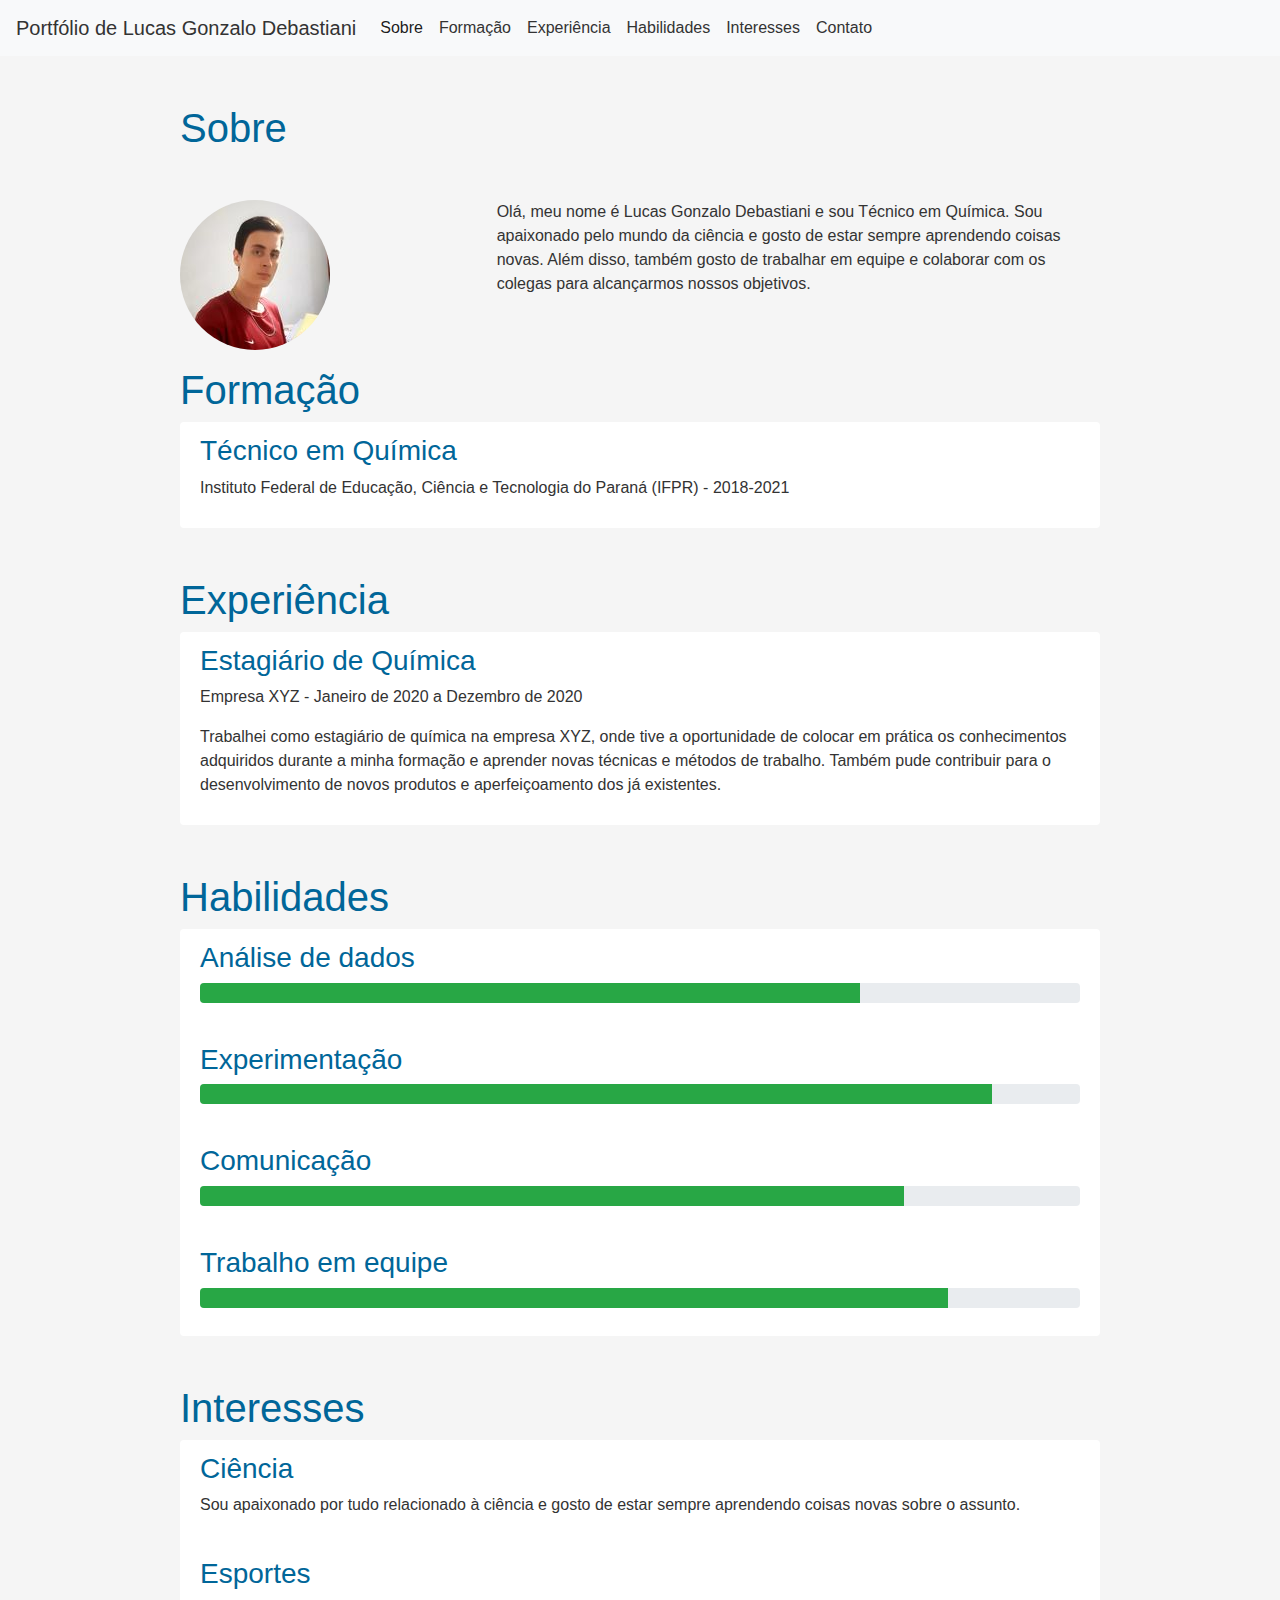
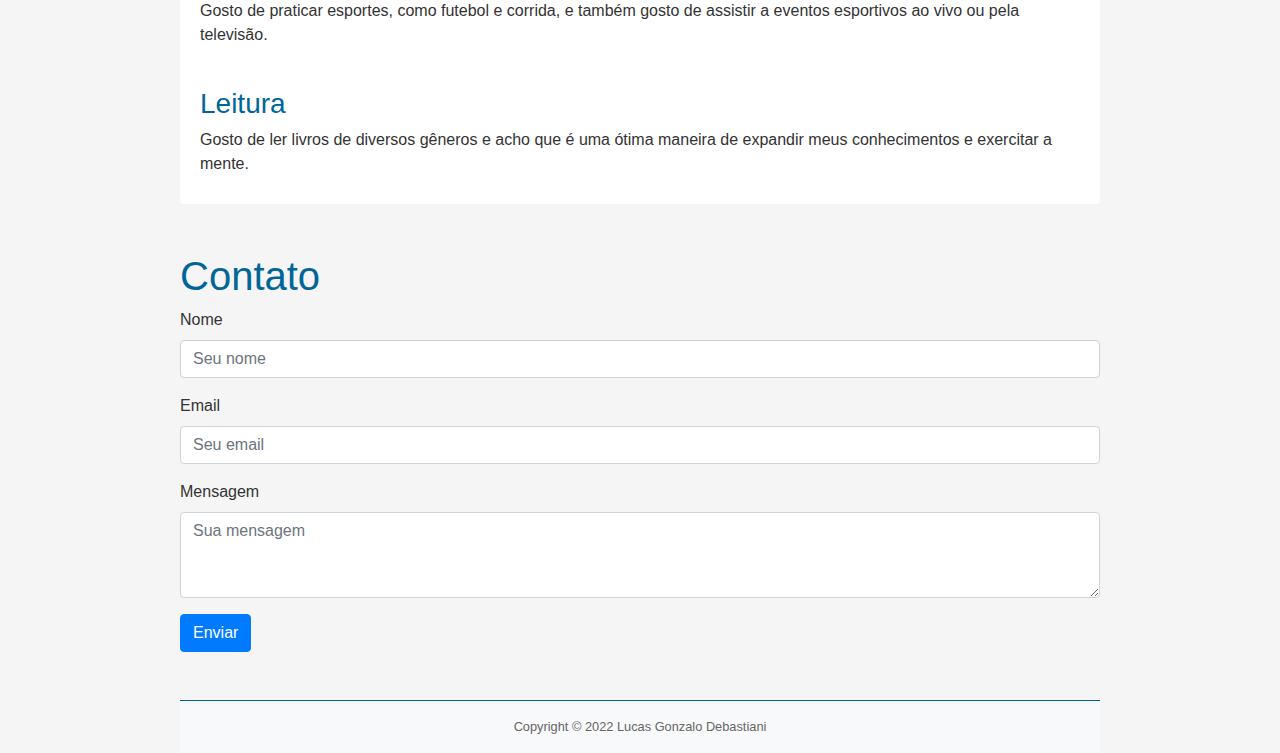
<file: Index.html>
<!DOCTYPE html>
<html>
<head>
	<title>Portfólio de Lucas Gonzalo Debastiani</title>
	<link rel="stylesheet" href="https://stackpath.bootstrapcdn.com/bootstrap/4.5.2/css/bootstrap.min.css" integrity="sha384-JcKb8q3iqJ61gNV9KGb8thSsNjpSL0n8PARn9HuZOnIxN0hoP+VmmDGMN5t9UJ0Z" crossorigin="anonymous">
	<link rel="stylesheet" type="text/css" href="style.css">
</head>
<body>
	<nav class="navbar navbar-expand-lg navbar-light bg-light">
		<a class="navbar-brand" href="#">Portfólio de Lucas Gonzalo Debastiani</a>
		<button class="navbar-toggler" type="button" data-toggle="collapse" data-target="#navbarNav" aria-controls="navbarNav" aria-expanded="false" aria-label="Toggle navigation">
			<span class="navbar-toggler-icon"></span>
		</button>
		<div class="collapse navbar-collapse" id="navbarNav">
			<ul class="navbar-nav">
				<li class="nav-item active">
					<a class="nav-link" href="#sobre">Sobre</a>
				</li>
				<li class="nav-item">
					<a class="nav-link" href="#formacao">Formação</a>
				</li>
				<li class="nav-item">
					<a class="nav-link" href="#experiencia">Experiência</a>
				</li>
				<li class="nav-item">
					<a class="nav-link" href="#habilidades">Habilidades</a>
				</li>
				<li class="nav-item">
					<a class="nav-link" href="#interesses">Interesses</a>
				</li>
				<li class="nav-item">
					<a class="nav-link" href="#contato">Contato</a>
				</li>
			</ul>
		</div>
	</nav>
	<div class="container mt-5">
		<div id="sobre">
			<h1 class="mb-5">Sobre</h1>
			<div class="row">
				<div class="col-md-4">
                    <img src="img/lucao.jpg" class="rounded-circle img-fluid mb-3">
                </div>
                <div class="col-md-8">
                    <p>Olá, meu nome é Lucas Gonzalo Debastiani e sou Técnico em Química. Sou apaixonado pelo mundo da ciência e gosto de estar sempre aprendendo coisas novas. Além disso, também gosto de trabalhar em equipe e colaborar com os colegas para alcançarmos nossos objetivos.</p>
                </div>
                </div>
                </div>
                
                <div id="formacao" class="mb-5">
                    <h1>Formação</h1>
                    <ul class="list-group">
                        <li class="list-group-item">
                            <h3>Técnico em Química</h3>
                            <p>Instituto Federal de Educação, Ciência e Tecnologia do Paraná (IFPR) - 2018-2021</p>
                        </li>
                    </ul>
                </div>
                
                <div id="experiencia" class="mb-5">
                    <h1>Experiência</h1>
                    <ul class="list-group">
                        <li class="list-group-item">
                            <h3>Estagiário de Química</h3>
                            <p>Empresa XYZ - Janeiro de 2020 a Dezembro de 2020</p>
                            <p>Trabalhei como estagiário de química na empresa XYZ, onde tive a oportunidade de colocar em prática os conhecimentos adquiridos durante a minha formação e aprender novas técnicas e métodos de trabalho. Também pude contribuir para o desenvolvimento de novos produtos e aperfeiçoamento dos já existentes.</p>
                        </li>
                    </ul>
                </div>
                
                <div id="habilidades" class="mb-5">
                    <h1>Habilidades</h1>
                    <ul class="list-group">
                        <li class="list-group-item">
                            <h3>Análise de dados</h3>
                            <div class="progress mb-3">
                                <div class="progress-bar bg-success" style="width: 75%"></div>
                            </div>
                        </li>
                        <li class="list-group-item">
                            <h3>Experimentação</h3>
                            <div class="progress mb-3">
                                <div class="progress-bar bg-success" style="width: 90%"></div>
                            </div>
                        </li>
                        <li class="list-group-item">
                            <h3>Comunicação</h3>
                            <div class="progress mb-3">
                                <div class="progress-bar bg-success" style="width: 80%"></div>
                            </div>
                        </li>
                        <li class="list-group-item">
                            <h3>Trabalho em equipe</h3>
                            <div class="progress mb-3">
                                <div class="progress-bar bg-success" style="width: 85%"></div>
                            </div>
                        </li>
                    </ul>
                </div>
                
                <div id="interesses" class="mb-5">
                    <h1>Interesses</h1>
                    <ul class="list-group">
                        <li class="list-group-item">
                            <h3>Ciência</h3>
                            <p>Sou apaixonado por tudo relacionado à ciência e gosto de estar sempre aprendendo coisas novas sobre o assunto.</p>
                        </li>
                        <li class="list-group-item">
                            <h3>Esportes</h3>
                            <p>Gosto de praticar esportes, como futebol e corrida, e também gosto de assistir a eventos esportivos ao vivo ou pela televisão.</p>
                        </li>
                        <li class="list-group-item">
                            <h3>Leitura</h3>
                            <p>Gosto de ler livros de diversos gêneros e acho que é uma ótima maneira de expandir meus conhecimentos e exercitar a mente.</p>
                        </li>
                    </ul>
                </div>
                
                <div id="contato" class="mb-5">
                    <h1>Contato</h1>
                    <form>
                        <div class="form-group">
                            <label for="nome">Nome</label>
                            <input type="text" class="form-control" id="nome" placeholder="Seu nome">
                        </div>
                        <div class="form-group">
                            <label for="email">Email</label>
                            <input type="email" class="form-control" id="email" placeholder="Seu email">
                        </div>
                        <div class="form-group">
                            <label for="mensagem">Mensagem</label>
                            <textarea class="form-control" id="mensagem" rows="3" placeholder="Sua mensagem"></textarea>
                        </div>
                        <button type="submit" id="enviar" class="btn btn-primary">Enviar</button>
                    </form>
                </div>
                
                <footer class="bg-light py-3 mt-5">
                    <div class="container">
                        <p class="text-center mb-0">Copyright &copy; 2022 Lucas Gonzalo Debastiani</p>
                    </div>
                </footer>
                <script src="script.js"></script>
                <script src="https://code.jquery.com/jquery-3.5.1.slim.min.js" integrity="sha384-DfXdz2htPH0lsSSs5nCTpuj/zy4C+OGpamoFVy38MVBnE+IbbVYUew+OrCXaRkfj" crossorigin="anonymous"></script>
                <script src="https://cdn.jsdelivr.net/npm/popper.js@1.16.1/dist/umd/popper.min.js" integrity="sha384-9/reFTGAW83EW2RDu2S0VKaIzap3H66lZH81PoYlFhbGU+6BZp6G7niu735Sk7lN" crossorigin="anonymous"></script>
                <script src="https://stackpath.bootstrapcdn.com/bootstrap/4.5.2/js/bootstrap.min.js" integrity="sha384-B4gt1jrGC7Jh4AgTPSdUtOBvfO8shuf57BaghqFfPlYxofvL8/KUEfYiJOMMV+rV" crossorigin="anonymous"></script>
                </body>
                </html>
</file>
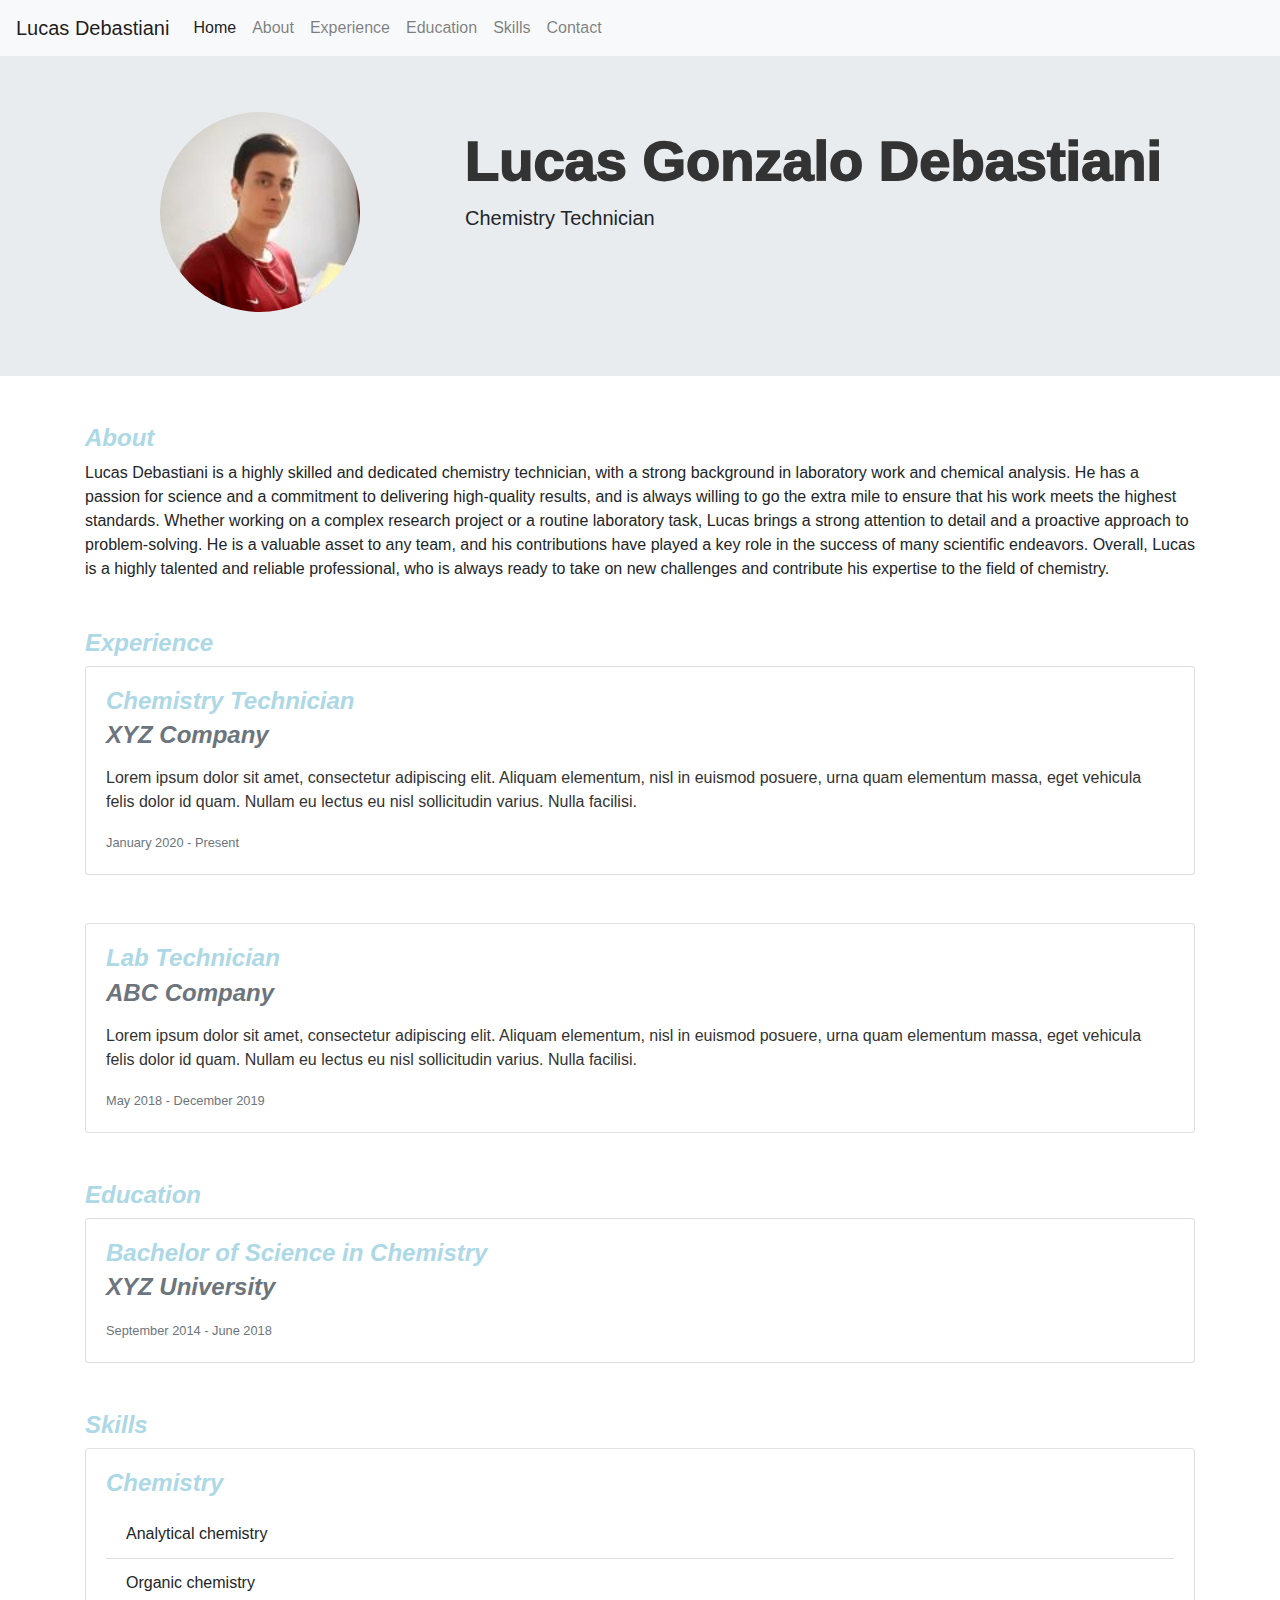
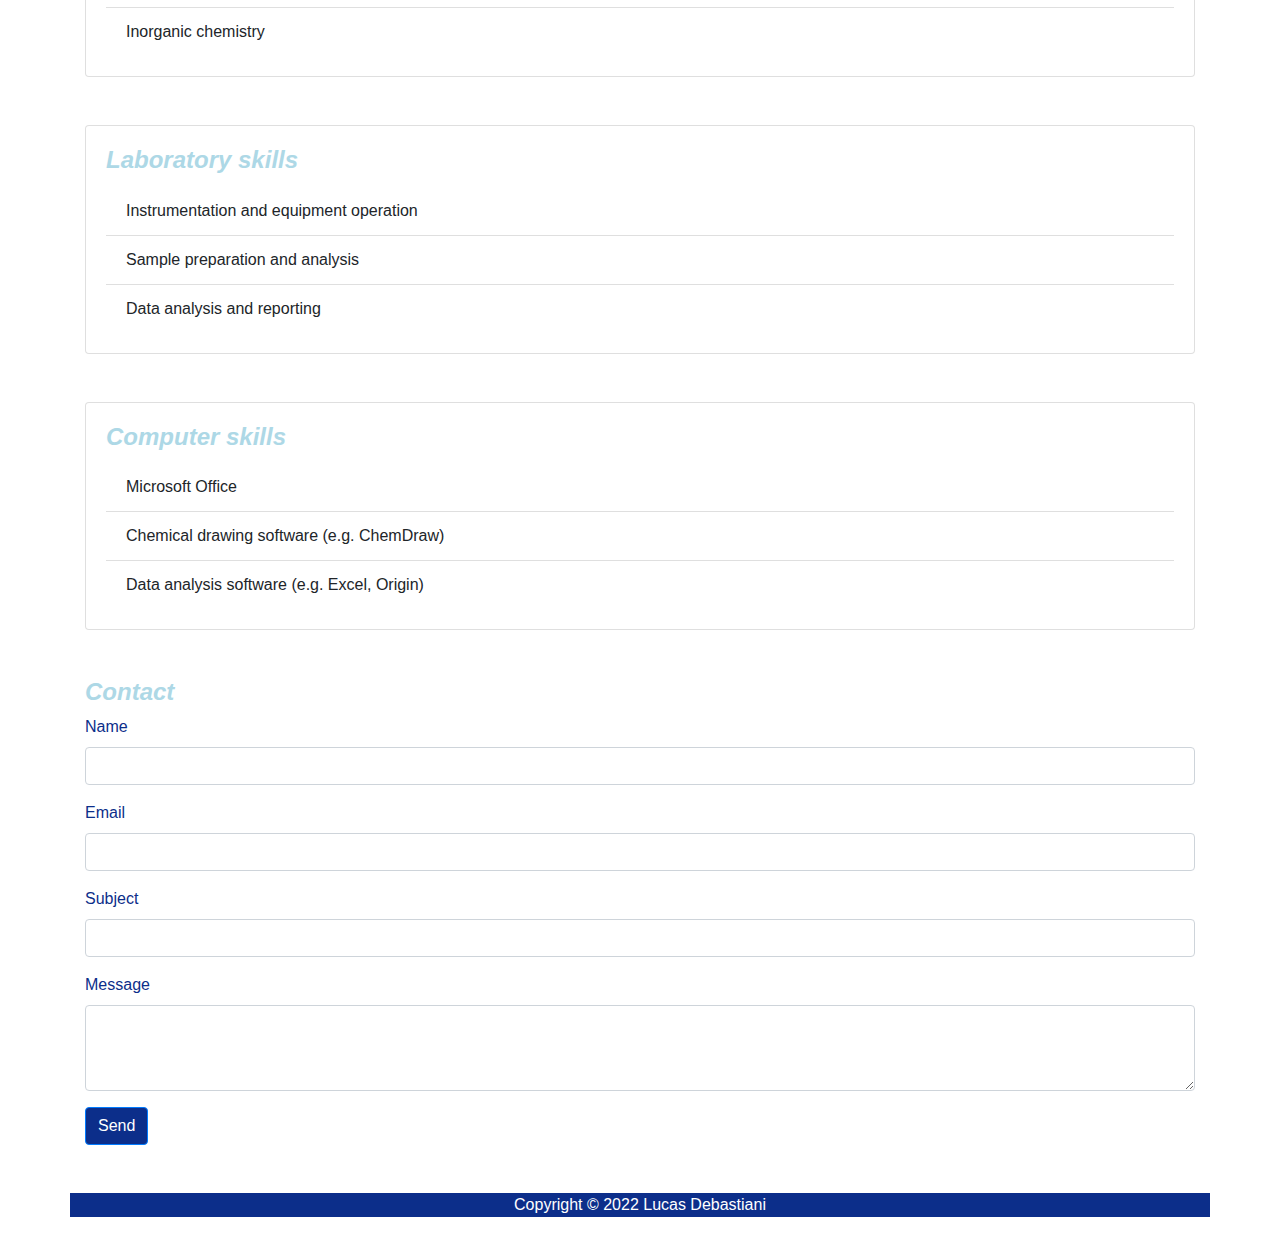
<file: port-2/Index.html>
<!doctype html>
<html lang="en">

<head>
  <!-- Required meta tags -->
  <meta charset="utf-8">
  <meta name="viewport" content="width=device-width, initial-scale=1, shrink-to-fit=no">

  <!-- Bootstrap CSS -->
  <link rel="stylesheet" href="https://stackpath.bootstrapcdn.com/bootstrap/4.5.2/css/bootstrap.min.css" integrity="sha384-JcKb8q3iqJ61gNV9KGb8thSsNjpSL0n8PARn9HuZOnIxN0hoP+VmmDGMN5t9UJ0Z" crossorigin="anonymous">
    <link rel="stylesheet" type="text/css" href="style.css">
  <title>Lucas Gonzalo Debastiani - Chemistry Technician</title>
</head>

<body>
  <nav class="navbar navbar-expand-lg navbar-light bg-light">
    <a class="navbar-brand" href="#">Lucas Debastiani</a>
    <button class="navbar-toggler" type="button" data-toggle="collapse" data-target="#navbarNav" aria-controls="navbarNav" aria-expanded="false" aria-label="Toggle navigation">
      <span class="navbar-toggler-icon"></span>
    </button>
    <div class="collapse navbar-collapse" id="navbarNav">
      <ul class="navbar-nav">
        <li class="nav-item active">
          <a class="nav-link" href="#">Home <span class="sr-only">(current)</span></a>
        </li>
        <li class="nav-item">
          <a class="nav-link" href="#about">About</a>
        </li>
        <li class="nav-item">
          <a class="nav-link" href="#experience">Experience</a>
        </li>
        <li class="nav-item">
          <a class="nav-link" href="#education">Education</a>
        </li>
        <li class="nav-item">
          <a class="nav-link" href="#skills">Skills</a>
        </li>
        <li class="nav-item">
          <a class="nav-link" href="#contact">Contact</a>
        </li>
      </ul>
    </div>
  </nav>

  <div class="jumbotron jumbotron-fluid" style="background-image: url('https://i.pinimg.com/originals/09/c7/d0/09c7d03add508552abca4d02314d2e3c.jpg'); background-repeat: no-repeat; background-size: cover; width: 100%; background-position: center;">
    <div class="container">
        <div class="row">
        <div class="col-md-4">
            <img src="img/lucao.jpg" alt="Lucas Debastiani" class="rounded-circle mx-auto d-block mt-5" style="width: 200px; height: 200px;">
        </div>
        <div class="col-md-8" style="display: flex; flex-direction: column; justify-content: center;">
      <h1 class="display-4">Lucas Gonzalo Debastiani</h1>
      <p class="lead">Chemistry Technician</p>
    </div>
    </div>

    </div>
    </div>
  </div>

  <div class="container mt-5" id="about">
    <h2>About</h2>
    <p>Lucas Debastiani is a highly skilled and dedicated chemistry technician, 
        with a strong background in laboratory work and chemical analysis. 
        He has a passion for science and a commitment to delivering high-quality results, 
        and is always willing to go the extra mile to ensure that his work meets the highest standards. 
        Whether working on a complex research project or a routine laboratory task, Lucas brings a strong attention to 
        detail and a proactive approach to problem-solving. He is a valuable asset to any team, and his contributions have played a key role in the success of many scientific endeavors. Overall, Lucas is a highly talented 
        and reliable professional, who is always ready to take on new challenges and contribute his expertise to the field of chemistry.</p>
    </div>
    <div class="container mt-5" id="experience">
        <h2>Experience</h2>
        <div class="card mb-3">
          <div class="card-body">
            <h5 class="card-title">Chemistry Technician</h5>
            <h6 class="card-subtitle mb-2 text-muted">XYZ Company</h6>
            <p class="card-text">Lorem ipsum dolor sit amet, consectetur adipiscing elit. Aliquam elementum, nisl in euismod posuere, urna quam elementum massa, eget vehicula felis dolor id quam. Nullam eu lectus eu nisl sollicitudin varius. Nulla facilisi.</p>
            <p class="card-text"><small class="text-muted">January 2020 - Present</small></p>
          </div>
        </div>
        <div class="card mb-3">
          <div class="card-body">
            <h5 class="card-title">Lab Technician</h5>
            <h6 class="card-subtitle mb-2 text-muted">ABC Company</h6>
            <p class="card-text">Lorem ipsum dolor sit amet, consectetur adipiscing elit. Aliquam elementum, nisl in euismod posuere, urna quam elementum massa, eget vehicula felis dolor id quam. Nullam eu lectus eu nisl sollicitudin varius. Nulla facilisi.</p>
            <p class="card-text"><small class="text-muted">May 2018 - December 2019</small></p>
          </div>
        </div>
      </div>
      
      <div class="container mt-5" id="education">
        <h2>Education</h2>
        <div class="card mb-3">
          <div class="card-body">
            <h5 class="card-title">Bachelor of Science in Chemistry</h5>
            <h6 class="card-subtitle mb-2 text-muted">XYZ University</h6>
            <p class="card-text"><small class="text-muted">September 2014 - June 2018</small></p>
          </div>
        </div>
      </div>
      
      <div class="container mt-5" id="skills">
        <h2>Skills</h2>
        <div class="card mb-3">
          <div class="card-body">
            <h5 class="card-title">Chemistry</h5>
            <ul class="list-group list-group-flush">
              <li class="list-group-item">Analytical chemistry</li>
              <li class="list-group-item">Organic chemistry</li>
              <li class="list-group-item">Inorganic chemistry</li>
            </ul>
          </div>
        </div>
        <div class="card mb-3">
          <div class="card-body">
            <h5 class="card-title">Laboratory skills</h5>
            <ul class="list-group list-group-flush">
              <li class="list-group-item">Instrumentation and equipment operation</li>
              <li class="list-group-item">Sample preparation and analysis</li>
              <li class="list-group-item">Data analysis and reporting</li>
            </ul>
          </div>
        </div>
        <div class="card mb-3">
          <div class="card-body">
            <h5 class="card-title">Computer skills</h5>
            <ul class="list-group list-group-flush">
              <li class="list-group-item">Microsoft Office</li>
              <li class="list-group-item">Chemical drawing software (e.g. ChemDraw)</li>
              <li class="list-group-item">Data analysis software (e.g. Excel, Origin)</li>
            </ul>
          </div>
        </div>
      </div>
      
      <div class="container mt-5" id="contact">
        <h2>Contact</h2>
        <form action="/send-message" method="post">
            <div class="form-group">
              <label for="name">Name</label>
              <input type="text" class="form-control" id="nome" name="name" required>
            </div>
            <div class="form-group">
              <label for="email">Email</label>
              <input type="email" class="form-control" id="email" name="email" required>
            </div>
            <div class="form-group">
              <label for="subject">Subject</label>
              <input type="text" class="form-control" id="assunto" name="subject" required>
            </div>
            <div class="form-group">
              <label for="message">Message</label>
              <textarea class="form-control" id="mensagem" name="message" rows="3" required></textarea>
            </div>
            <button type="submit" id="enviar" class="btn btn-primary">Send</button>
          </form>
      </div>
      <footer class="container mt-5">
        <p>Copyright &copy; 2022 Lucas Debastiani</p>
      </footer>
      <!-- Optional JavaScript -->
      <!-- jQuery first, then Popper.js, then Bootstrap JS -->
      <script src="https://code.jquery.com/jquery-3.5.1.slim.min.js" integrity="sha384-DfXdz2htPH0lsSSs5nCTpuj/zy4C+OGpamoFVy38MVBnE+IbbVYUew+OrCXaRkfj" crossorigin="anonymous"></script>
      <script src="https://cdn.jsdelivr.net/npm/@popperjs/core@2.16.6/dist/umd/popper.min.js" integrity="sha384-7Nb5y0FV7zcFLvL8WJzRZlw2ZOmFv1A8WdYm9P3OmCpvIbOM+e8lZjzVZw+nI5uE" crossorigin="anonymous"></script>
      <script src="https://stackpath.bootstrapcdn.com/bootstrap/4.5.2/js/bootstrap.min.js" integrity="sha384-B4gt1jrGC7Jh4AgTPSdUtOBvfO8shuf57BaghqFfPlYxofvL8/KUEfYiJOMMV+rV" crossorigin="anonymous"></script>
      <script src="script.js"></script>
    
      </body>
      
      </html>
</file>
<file: style.css>
body {
    font-family: Arial, sans-serif;
    color: #333;
    background-color: #f5f5f5;
  }
  
  h1, h2, h3 {
    color: #006699;
    margin-top: 0;
  }
  
  .navbar {
    background-color: #006699;
    color: #ffffff;
  }
  
  .navbar .navbar-brand {
    color: #333;
  }
  
  .navbar .nav-item .nav-link {
    color: #333;
  }
  
  .navbar .nav-item .nav-link:hover {
    color: #cccccc;
  }
  
  .container {
    max-width: 960px;
    margin: 0 auto;
    padding: 0 20px;
  }
  
  .mb-5 {
    margin-bottom: 5rem;
  }
  
  .bg-light {
    background-color: #ffffff;
  }
  
  .bg-success {
    background-color: #006699;
  }
  
  .rounded-circle {
    border-radius: 50%;
  }
  
  .img-fluid {
    max-width: 100%;
    height: auto;
  }
  
  .list-group-item {
    border: 0;
  }
  
  .progress {
    height: 20px;
  }
  
  .progress-bar {
    background-color: #006699;
  }
  
  footer {
    border-top: 1px solid #006699;
  }
  
  footer p {
    font-size: 0.8em;
    color: #666666;
  }
</file>
<file: port-2/style.css>
body {
  overflow-x: hidden;
}

/* width */
::-webkit-scrollbar {
  width: 10px;
}

/* Track */
::-webkit-scrollbar-track {
  background: #f1f1f1;
}

/* Handle */
::-webkit-scrollbar-thumb {
  background: #ADD8E6;
}

/* Handle on hover */
::-webkit-scrollbar-thumb:hover {
  background: #4e9eb9;
}

/* Add a large font size and bold style to the page titles */
h1, h2, h3, h4, h5, h6 {
  font-size: 3em;
  font-weight: bold;
}

/* Add a small font size and italic style to the page subtitles */
h2, h3, h4, h5, h6 {
  font-size: 1.5em;
  font-style: italic;
}

/* Add a light blue color to the page titles */
h1, h2, h3, h4, h5, h6 {
  color: #ADD8E6;
}

h1.display-4 {
  color: #333 !important;
  font-weight: 1000;
}

.navbar {
  position: fixed;
  z-index: 999;
  width: 100vw;
}

/* Add a large margin between the navbar and the rest of the content */
.navbar + .container {
  margin-top: 3em;
}

/* Add a large margin between the cards */
.card + .card {
  margin-top: 3em;
}

/* Add a light blue color to the card titles */
.card-title {
  color: #ADD8E6;
}

/* Add a small margin and light grey color to the card text */
.card-text {
  margin-top: 1em;
  color: #333;
}

/* Add a small margin and light grey color to the card links */
.card a {
  margin-top: 1em;
  color: #cccccc;
}

/* Add a large margin between the contact section and the footer */
#contact + footer {
  margin-top: 3em;
}

/* Add a dark blue color to the footer */
footer {
  background-color: #0c2e8a;
  width: 100vw;
  text-align: center;
}

/* Add a white color to the footer text */
footer {
  color: white;
}

/* Add a small margin and light grey color to the footer links */
footer a {
  margin-top: 1em;
  color: #cccccc;
}

form + footer {
  margin-top: 3em;
}

/* Add a white background and dark blue text color to the form */
form {
  background-color: white;
  color: #0c2e8a;
}

/* Add a light blue color to the form input backgrounds */
form input, form textarea {
  background-color: #ADD8E6;
}

/* Add a dark blue color to the form label texts */
form label {
  color: #0c2e8a;
}

/* Add a dark blue color to the form submit button */
form button[type="submit"] {
  background-color: #0c2e8a;
}
</file>
